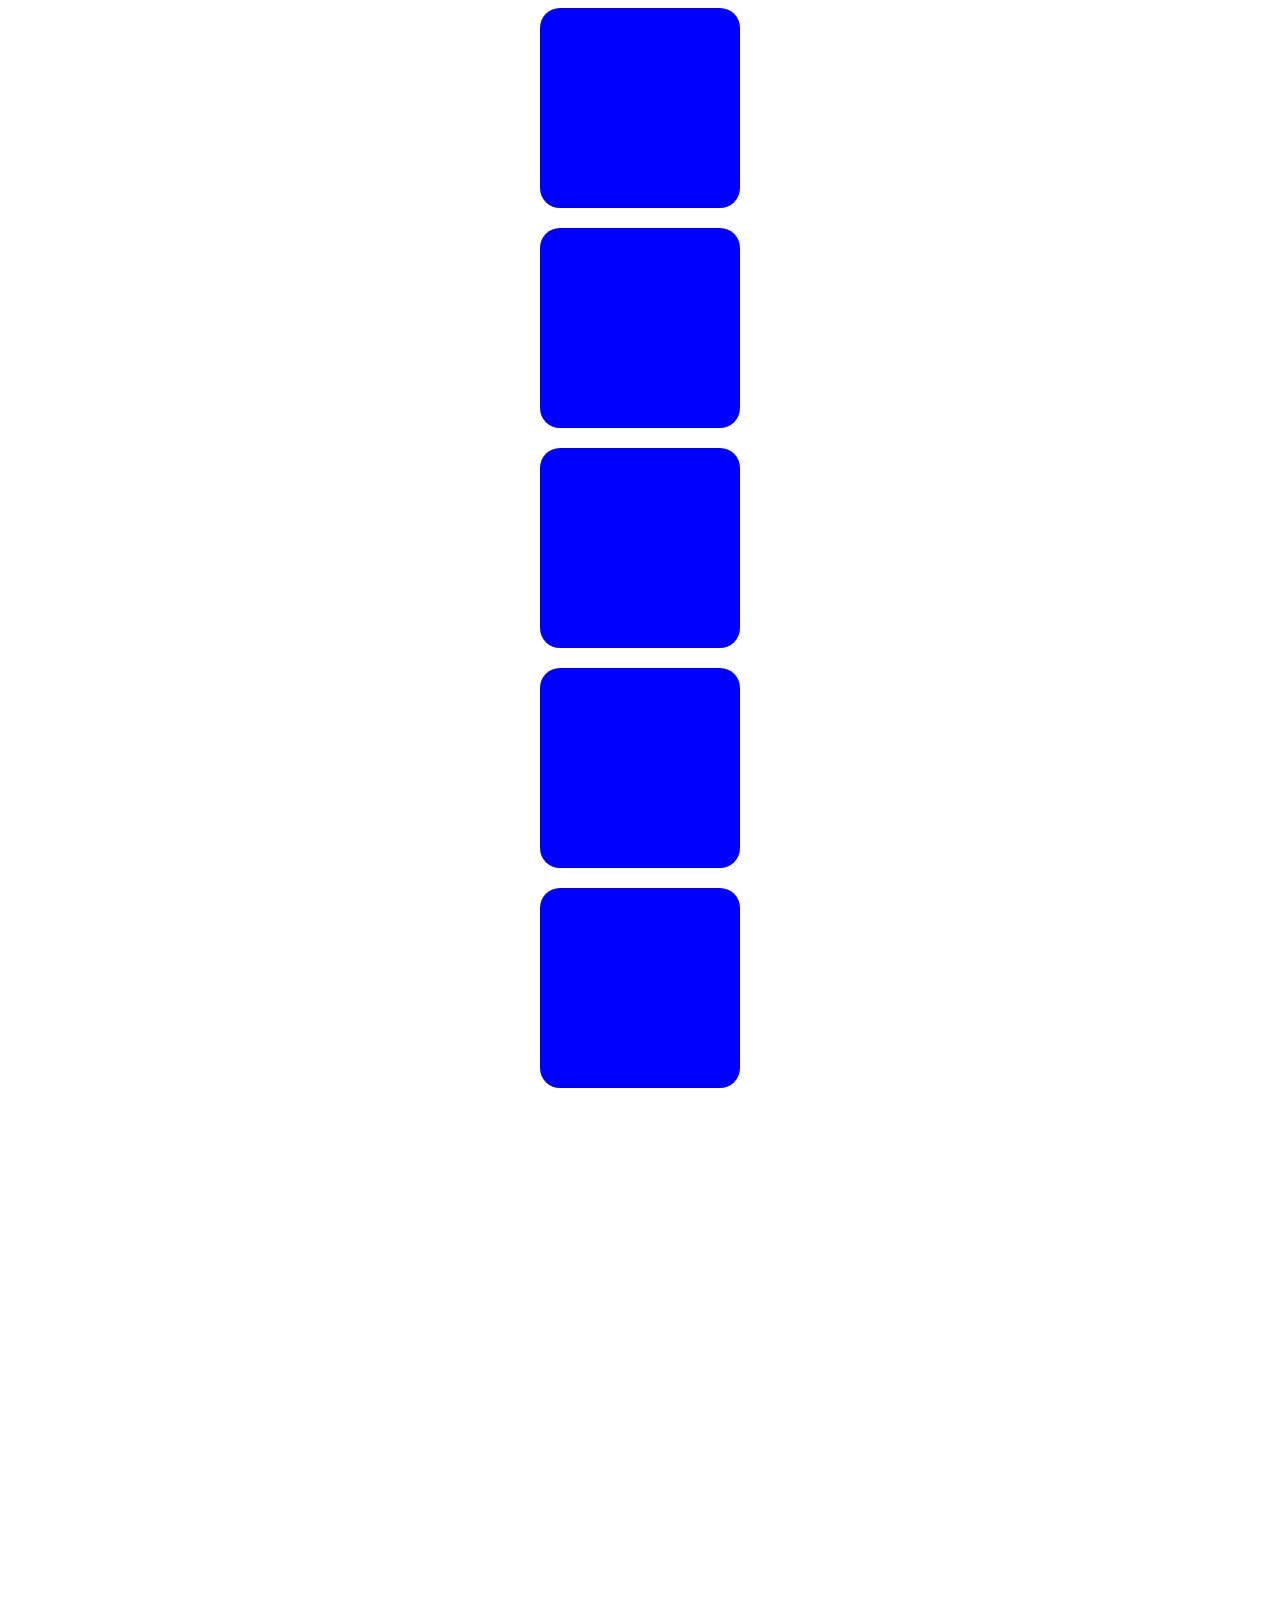
<file: Intersection_observer/example/index.html>
<!DOCTYPE html>
<html lang="en">
<head>
    <meta charset="UTF-8">
    <meta name="viewport" content="width=device-width, initial-scale=1.0">
    <link rel="stylesheet" href="./style.css"/>
    <title>Intersection Observer</title>
</head>
<body>
    <div></div>
    <div></div>
    <div></div>
    <div></div>
    <div></div>
    <div></div>
    <div></div>
    <div></div>
    <div></div>
    <div></div>
    <script src="./script.js"></script>
</body>
</html>
</file>
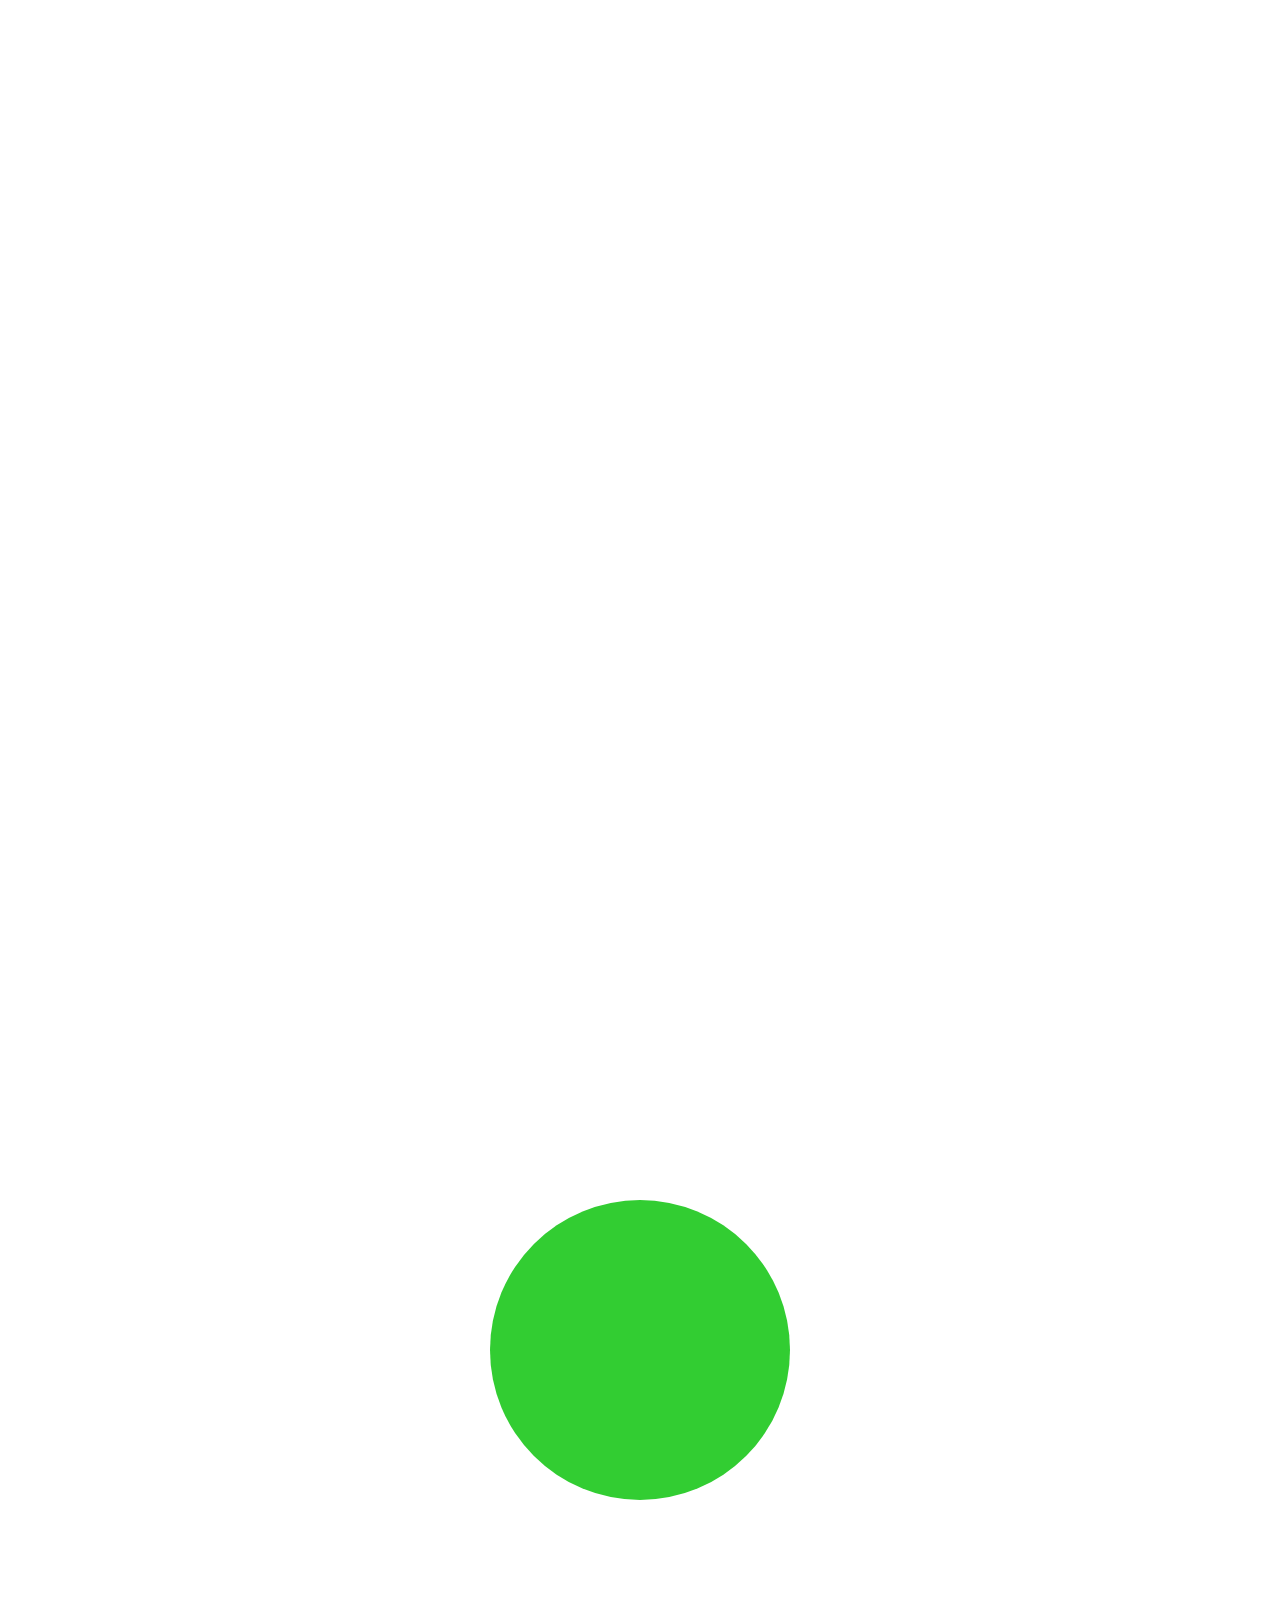
<file: Intersection_observer/test/index.html>
<!DOCTYPE html>
<html lang="en">
<head>
    <meta charset="UTF-8">
    <meta name="viewport" content="width=device-width, initial-scale=1.0">
    <title>Document</title>
    <link rel="stylesheet"href="./index.css"/>
</head>
<body>
    <div id="circle"></div>
    <script src="./index.js"></script>
</body>
</html>
</file>
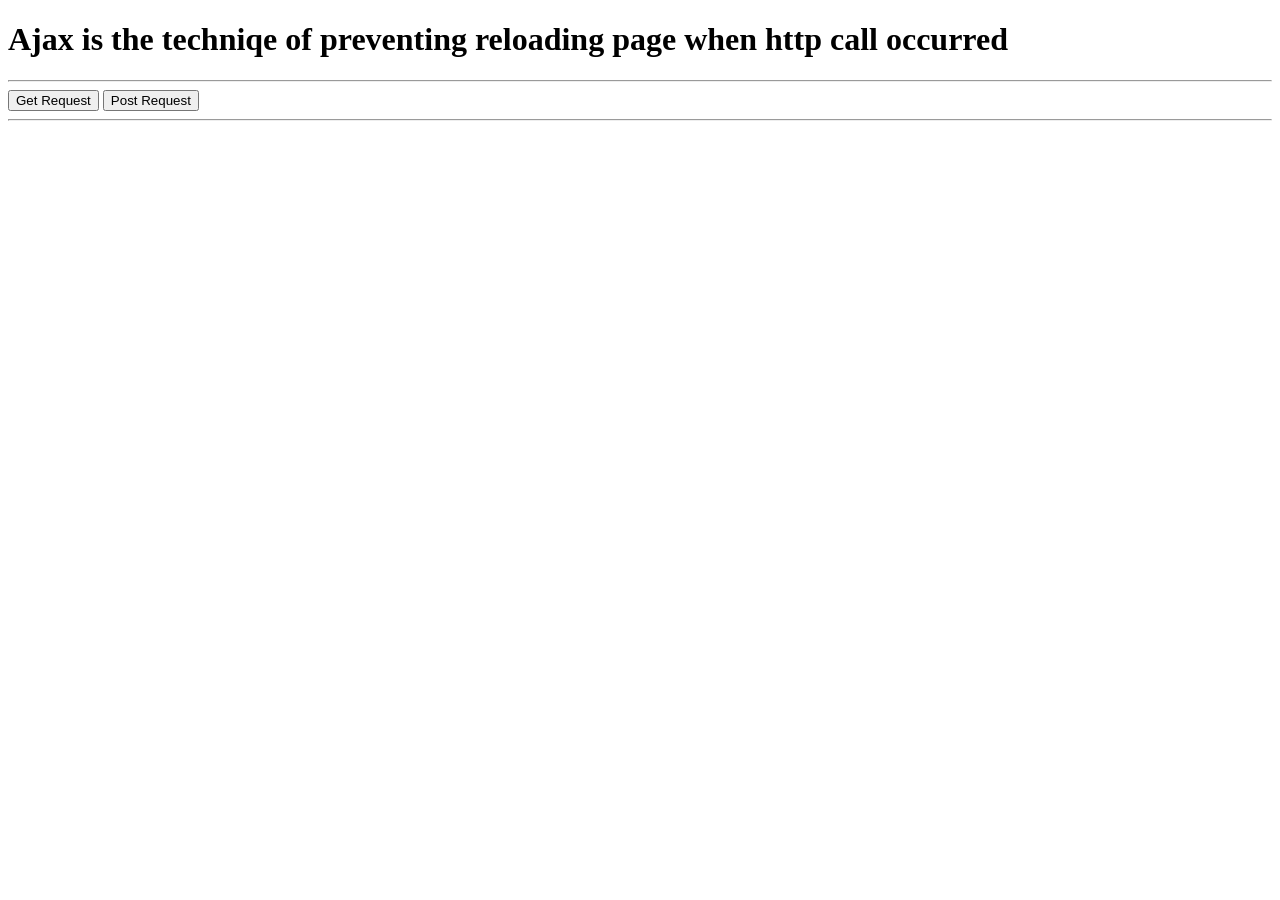
<file: Ajax/example1.html>
<!DOCTYPE html>
<html lang="en">
<head>
    <meta charset="UTF-8">
    <meta http-equiv="X-UA-Compatible" content="IE=edge">
    <meta name="viewport" content="width=device-width, initial-scale=1.0">
    <title>Document</title>
</head>
<body>
    <h1>Ajax is the techniqe of preventing reloading page when http call occurred</h1>
    <hr/>
    <button onclick="getData()">Get Request</button>
    <button onclick="postData()">Post Request</button>
    <hr/>
    <h2 id="data"></h2>
    <script>

 const postValue=JSON.stringify({
    title: 'faul',
    body: 'bilay',
    userId: 1,
  });
        function getData(){
            let req=new XMLHttpRequest();
            req.open("GET","https://jsonplaceholder.typicode.com/posts/1");
            req.onload=function(){
                document.getElementById("data").innerHTML=this.responseText;
            };
            req.send();
        };

        function postData(){
            let req=new XMLHttpRequest();
            req.open("POST","https://jsonplaceholder.typicode.com/posts");
            req.setRequestHeader("Content-type","application/json; charset=UTF-8");
            req.send(postValue);
            console.log(postValue);
        }
    </script>
</body>
</html>
</file>
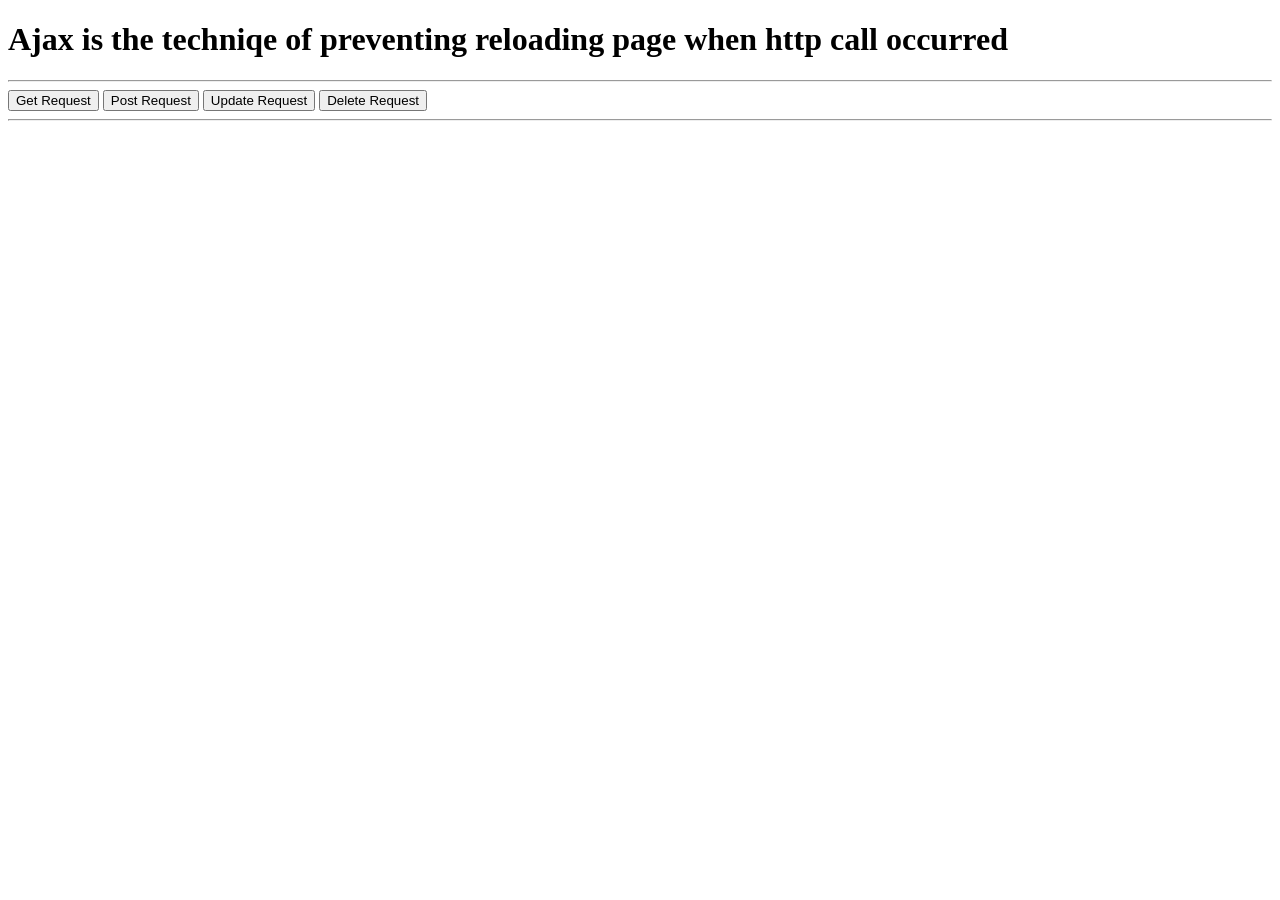
<file: Ajax/example2.html>
<!DOCTYPE html>
<html lang="en">
<head>
    <meta charset="UTF-8">
    <meta http-equiv="X-UA-Compatible" content="IE=edge">
    <meta name="viewport" content="width=device-width, initial-scale=1.0">
    <title>Document</title>
</head>
<body>
    <h1>Ajax is the techniqe of preventing reloading page when http call occurred</h1>
    <hr/>
    <button onclick="getData()">Get Request</button>
    <button onclick="postData()">Post Request</button>
    <button onclick="updateData()">Update Request</button>
    <button onclick="deleteData()">Delete Request</button>
    <hr/>
    <h2 id="data"></h2>
    <script>
    const postValue=JSON.stringify({
    title: 'Samiun',
    body: 'Jambo',
    userId: 2,
    });

    const updateValue=JSON.stringify({
    id: 1,
    title: 'Mehak',
    body: 'Ali',
    userId: 1,
  });

    const sendRequest=(methot,URL,data)=>{
        const promise=new Promise(function(resolve,reject){
              const xmlReq=new XMLHttpRequest();
              xmlReq.open(methot,URL,true);
              xmlReq.setRequestHeader("Content-type","application/json; charset=UTF-8");
              xmlReq.responseType="json";
              xmlReq.onload=function(){
                      if(xmlReq.status>=400){
                          reject(xmlReq.response);
                      }else{
                        resolve(xmlReq.response);
                      }
              };
              xmlReq.send(data);
              
        });
       return promise; 
    };

    const getData=()=>{
         sendRequest("GET","https://jsonplaceholder.typicode.com/posts/1").then((responseData)=>{
             document.getElementById("data").innerHTML=JSON.stringify(responseData);
         });
    };

    const postData=()=>{
         sendRequest("POST","https://jsonplaceholder.typicode.com/posts",postValue).then((responseData)=>{
             document.getElementById("data").innerHTML=JSON.stringify(responseData);
         }).catch(
            (err)=>{
                document.getElementById("data").innerHTML=JSON.stringify(err); 
            }
         );
    };

    const updateData=()=>{
        sendRequest("PUT","https://jsonplaceholder.typicode.com/posts/1",updateValue).then((responseData)=>{
             document.getElementById("data").innerHTML=JSON.stringify(responseData);
         });
    };


    const deleteData=()=>{
        sendRequest("DELETE","https://jsonplaceholder.typicode.com/posts/1").then((responseData)=>{
             document.getElementById("data").innerHTML=JSON.stringify(responseData);
         });
    };



        
    </script>
</body>
</html>
</file>
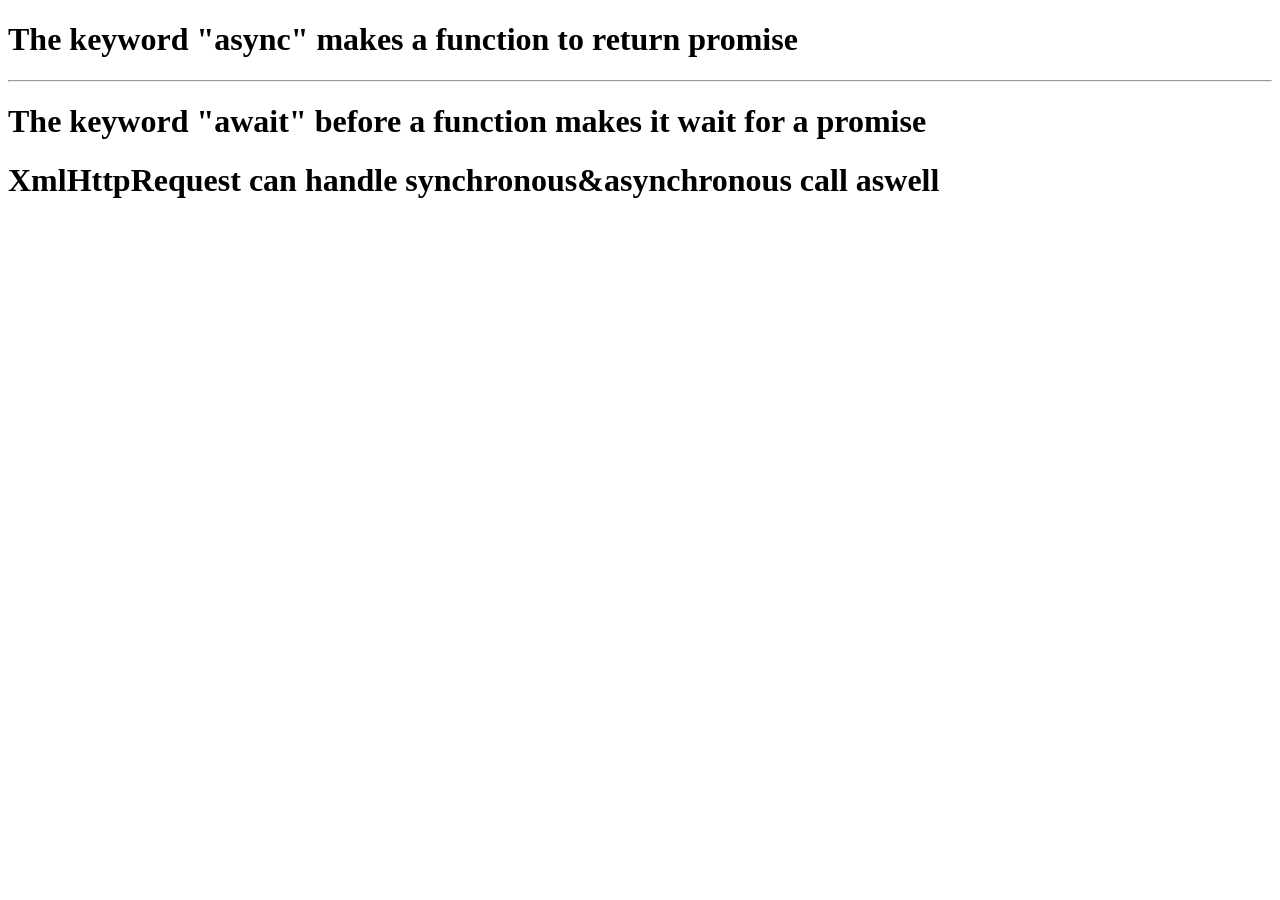
<file: Async/async-await2.html>
<!DOCTYPE html>
<html lang="en">
<head>
    <meta charset="UTF-8">
    <meta http-equiv="X-UA-Compatible" content="IE=edge">
    <meta name="viewport" content="width=device-width, initial-scale=1.0">
    <title>Document</title>
</head>
<body>
    <h1>The keyword "async" makes a function to return promise</h1>
    <hr/>
    <h1>The keyword "await" before a function makes it wait for a promise</h1>

    <div id="html">

    </div>

    <script>
        async function getFile(){
            let myPromise=new Promise(
                function(resolve,reject){
                   let req=new XMLHttpRequest();
                   req.open("GET","xmlHttpReq.html",true);
                   req.onload=function(){
                    if(req.status===200){
                       resolve(this.responseText);
                    }else{
                        reject("File not found");
                    }
                   };
                   req.send();
                }
            );

            document.getElementById("html").innerHTML=await myPromise;
        };
        getFile();
    </script>
</body>
</html>
</file>
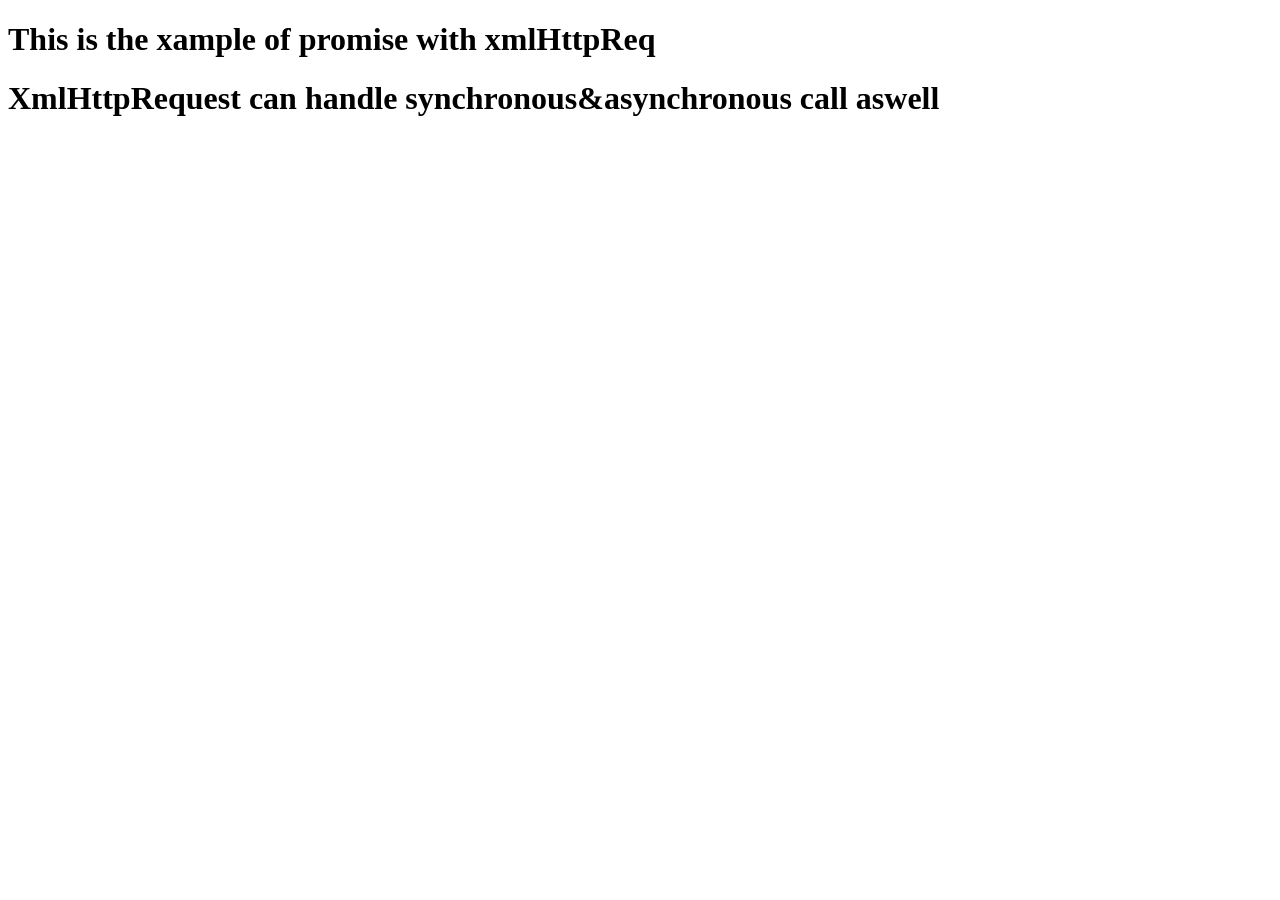
<file: Async/promise7.html>
<!DOCTYPE html>
<html lang="en">
<head>
    <meta charset="UTF-8">
    <meta http-equiv="X-UA-Compatible" content="IE=edge">
    <meta name="viewport" content="width=device-width, initial-scale=1.0">
    <title>Document</title>
</head>
<body>
    <h1>This is the xample of promise with xmlHttpReq</h1>
    <div id="html">

    </div>

    <script>
        function display(htmlData){
           document.getElementById("html").innerHTML=htmlData;
        };

        let myPromise=new Promise(
            function(resolve,reject){
               let req=new XMLHttpRequest();
               req.open("GET","xmlHttpReq.html",true);
               req.onload=function(){
                if(req.status===200){
                   resolve(this.responseText);
                }else{
                    reject("File not found");
                }
               };
               req.send();
            }
        );

        myPromise.then(
            function(resolveData){
                 display(resolveData);
            },
            function(rejectData){
                 display(rejectData);
            }
        );
    </script>
</body>
</html>
</file>
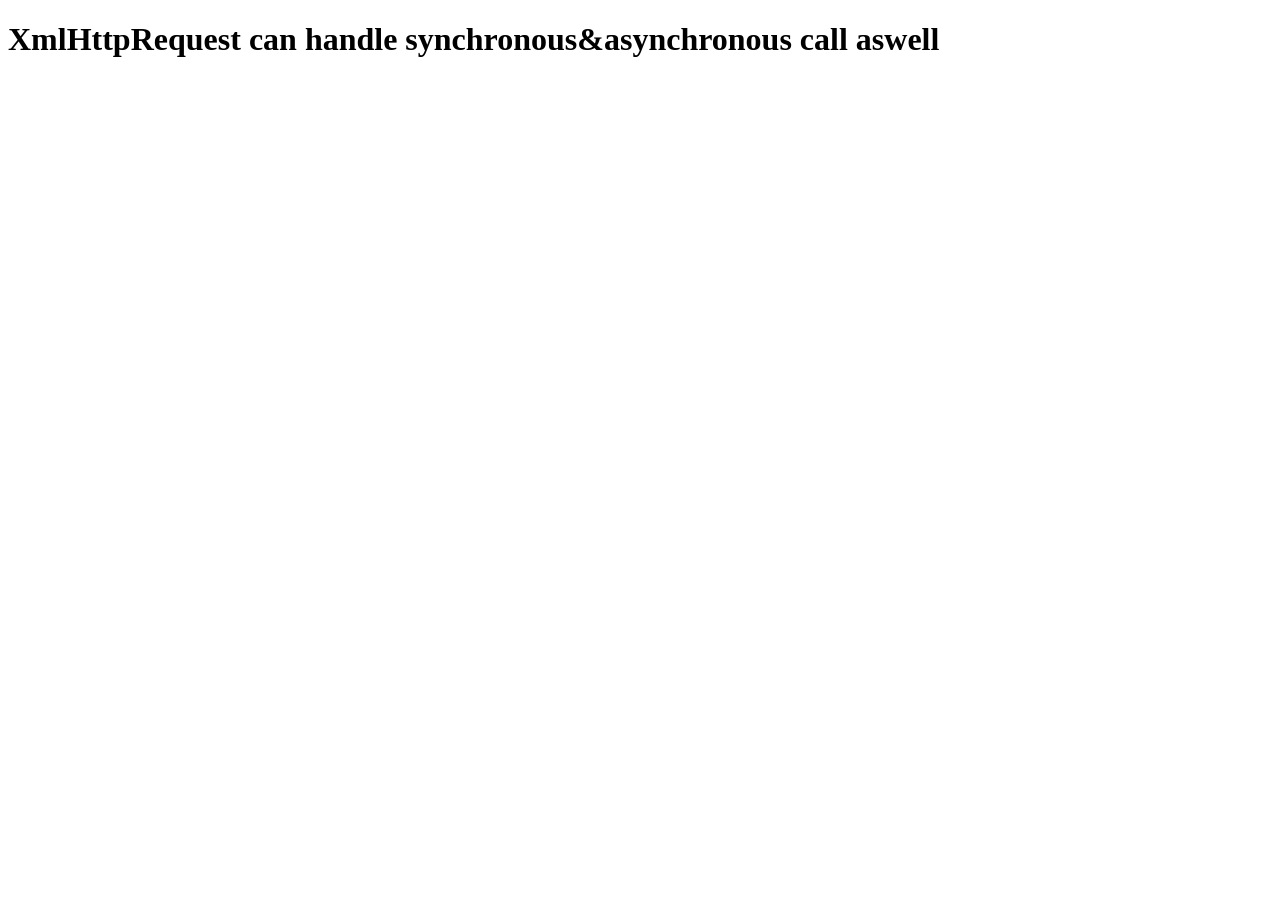
<file: Async/xmlHttpReq.html>
<!DOCTYPE html>
<html lang="en">
<head>
    <meta charset="UTF-8">
    <meta http-equiv="X-UA-Compatible" content="IE=edge">
    <meta name="viewport" content="width=device-width, initial-scale=1.0">
    <title>Document</title>
</head>
<body>
    <h1>XmlHttpRequest can handle synchronous&asynchronous call aswell</h1>
</body>
</html>
</file>
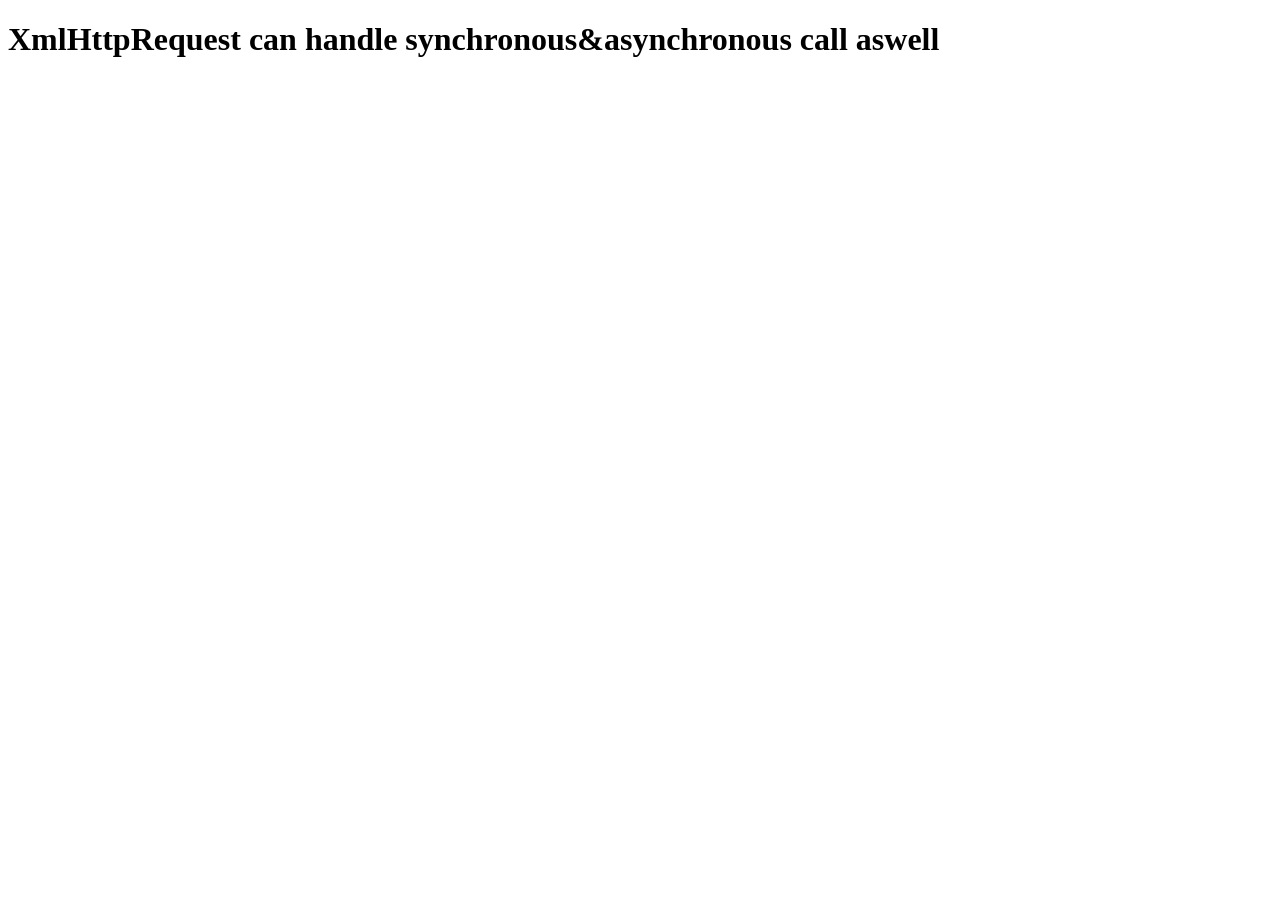
<file: Async/xmlHttpReqMain.html>
<!DOCTYPE html>
<html lang="en">
<head>
    <meta charset="UTF-8">
    <meta http-equiv="X-UA-Compatible" content="IE=edge">
    <meta name="viewport" content="width=device-width, initial-scale=1.0">
    <title>Document</title>
</head>
<body>
    <h1>This is the example of Async call by XmlHttpRequest</h1>
    <body id="body">

    </body>

    <hr/>
    <script>
       function display(fetchData){
          document.getElementById("body").innerHTML=fetchData;
       };

       function optimize(callback){
            let req=new XMLHttpRequest();
            req.open('GET',"xmlHttpReq.html",true);
            req.onload=function(){
                if(req.status==200){
                    callback(this.responseText);
                }else{
                    callback("Error"+req.status);
                }
            };
            req.send();

       }

       optimize(display);
    </script>
</body>
</html>
</file>
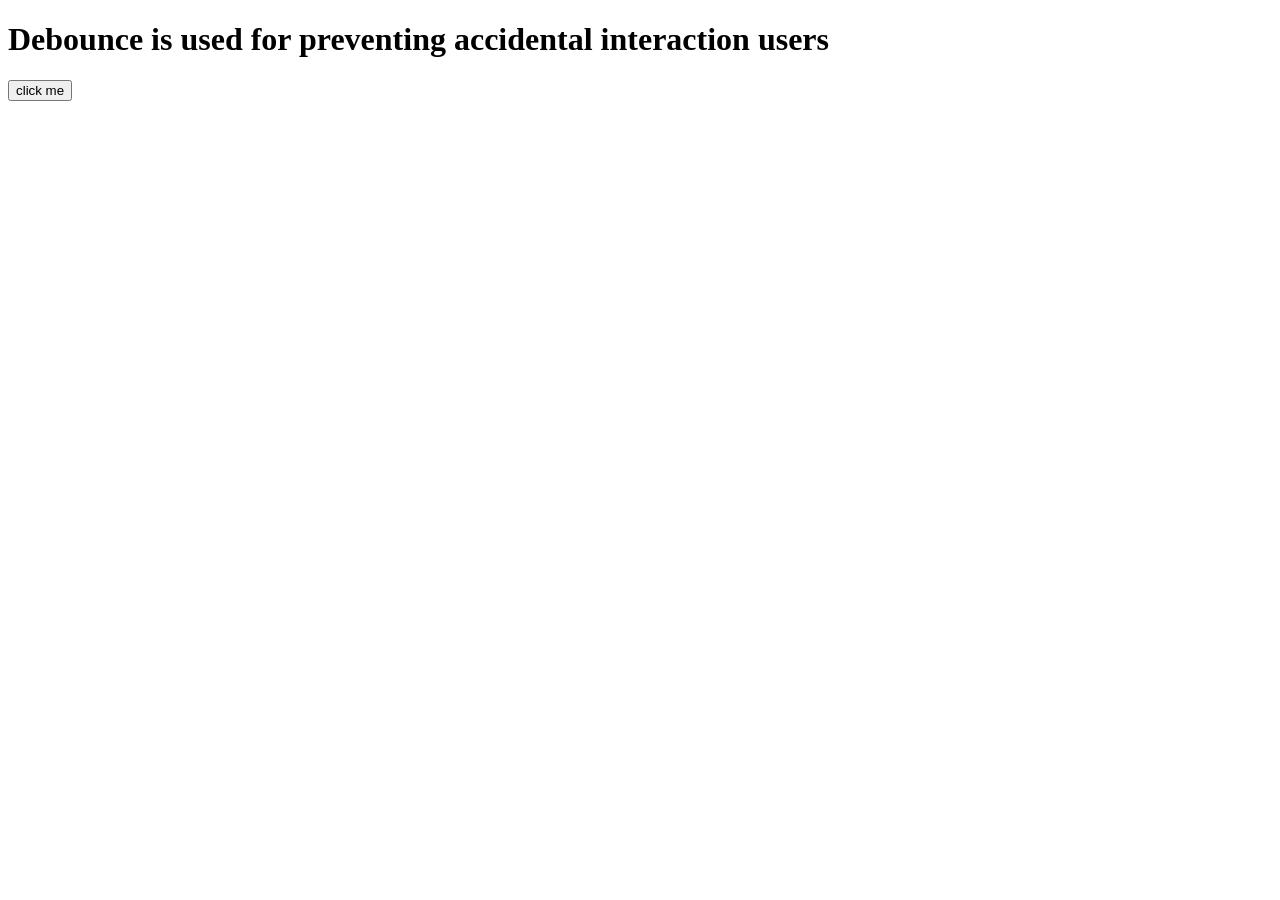
<file: debounce/example.html>
<!-- Debounce is used for preventing accidental interaction users -->
<!DOCTYPE html>
<html lang="en">
<head>
    <meta charset="UTF-8">
    <meta http-equiv="X-UA-Compatible" content="IE=edge">
    <meta name="viewport" content="width=device-width, initial-scale=1.0">
    <title>Document</title>
</head>
<body>
    <h1> Debounce is used for preventing accidental interaction users</h1>
    <button id="btn">click me</button>
    <script>
        const button=document.getElementById("btn");

        function deBounce(fn,delay){
            let timOutId;
            return function(){
                if(timOutId){
                    clearTimeout(timOutId);
                }else{
                    timOutId=setTimeout(
                       ()=>{
                          fn();
                       } , delay
                    );
                }
            }
        };

        button.addEventListener("click" ,deBounce(function(){
                 console.log("clicked");
        },2000));
    </script>
</body>
</html>
</file>
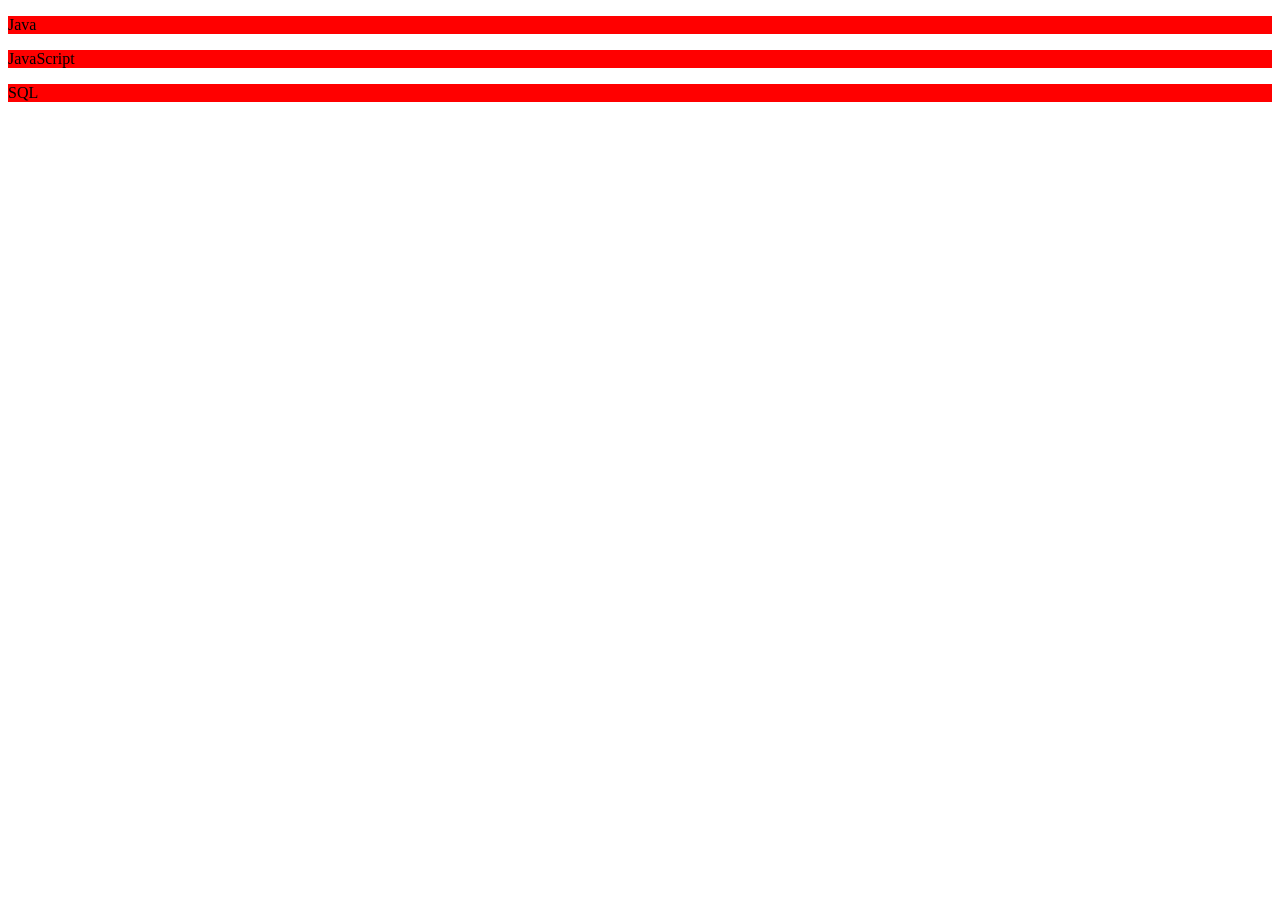
<file: DOM/DOMcollection.html>
<!DOCTYPE html>
<html lang="en">
<head>
    <meta charset="UTF-8">
    <meta http-equiv="X-UA-Compatible" content="IE=edge">
    <meta name="viewport" content="width=device-width, initial-scale=1.0">
    <title>Document</title>
</head>
<body>
    <p>Java</p>
    <p>JavaScript</p>
    <p>SQL</p>


    <script>
       
        (function(){
            const collection=document.querySelectorAll("p");
            for(let i=0;i<collection.length;i++){
             collection[i].style.backgroundColor="red";
        }
        })();
   
    </script>
</body>
</html>
</file>
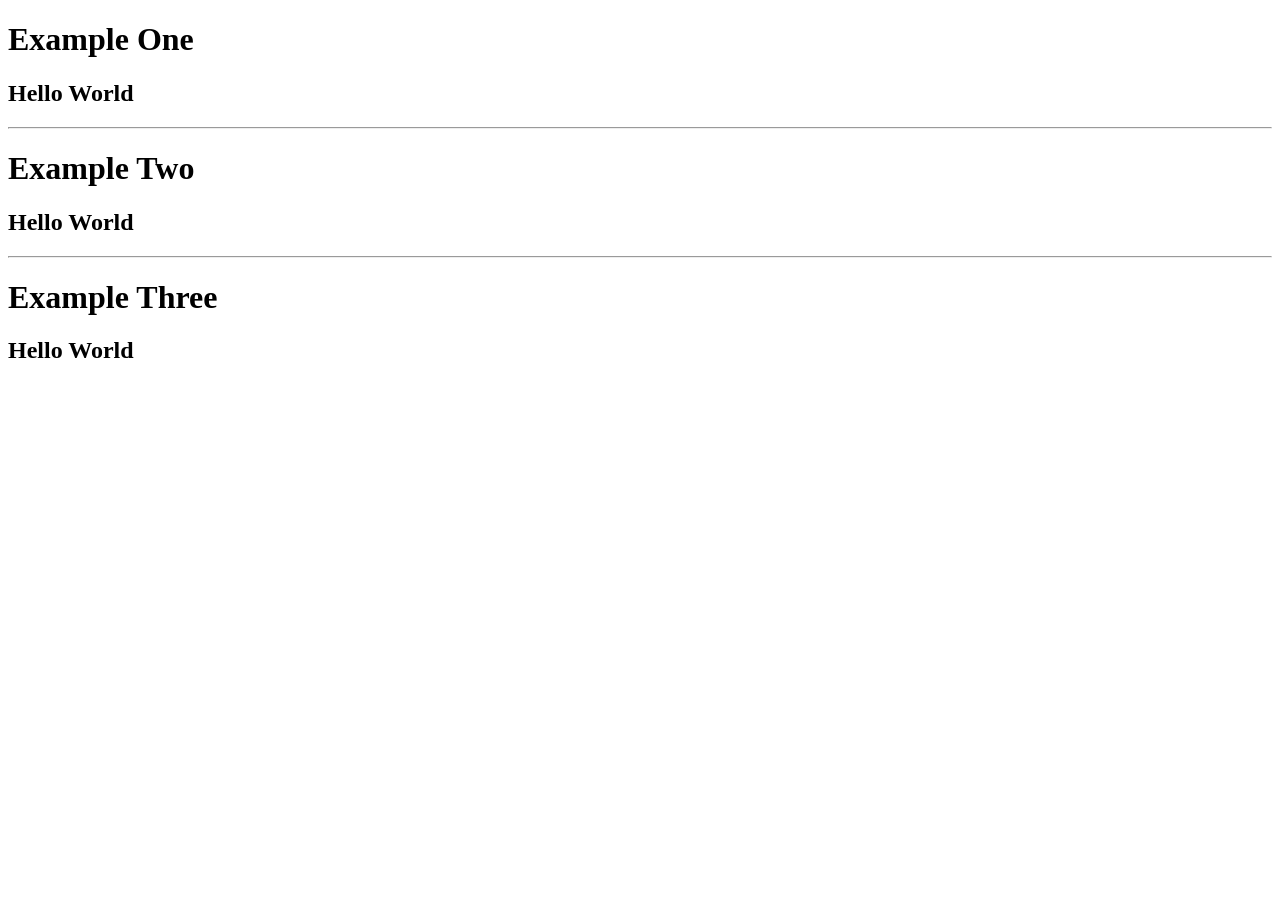
<file: DOM/DOMevents.html>
<!DOCTYPE html>
<html lang="en">
<head>
    <meta charset="UTF-8">
    <meta http-equiv="X-UA-Compatible" content="IE=edge">
    <meta name="viewport" content="width=device-width, initial-scale=1.0">
    <title>Document</title>
</head>
<body>
    <div>
        <h1>Example One</h1>
        <h2 onclick="this.innerHTML='Hello JavaScript'">Hello World</h2>
    </div>
    <hr/>
    <div>
        <h1>Example Two</h1>
        <h2 onclick="changeTxt(this)">Hello World</h2>
    </div>

    <hr/>
    <div>
        <h1>Example Three</h1>
        <h2 id="txt">Hello World</h2>
    </div>

    <script>
        
        function changeTxt(obj){
            obj.innerHTML="Hello JavaScript";
        }
///////////////////Example3///////////////////////////
        (function(){
            document.getElementById("txt").onclick=()=>{document.getElementById("txt").innerHTML="Hello JavaScript"};
        })();
    </script>
</body>
</html>
</file>
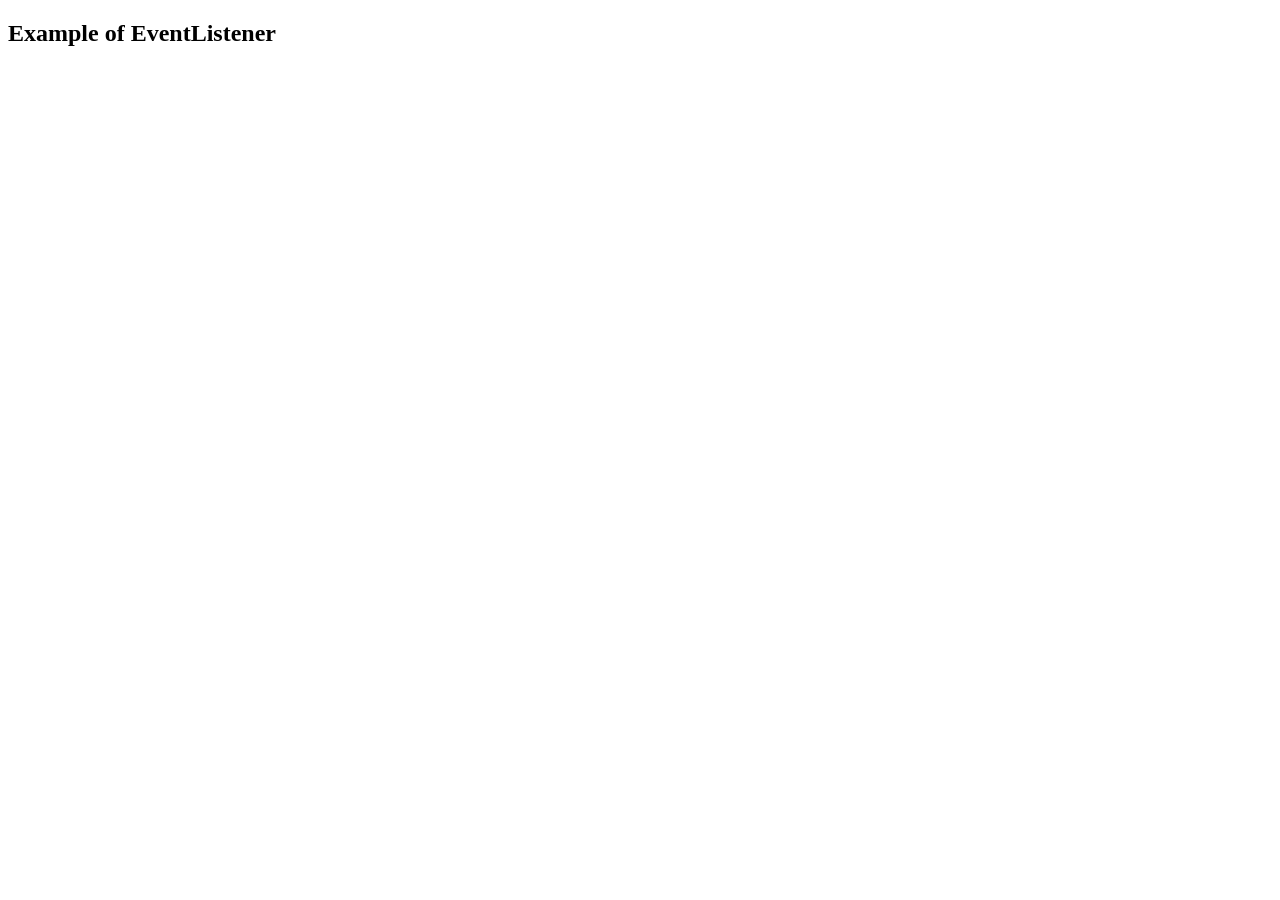
<file: DOM/EventListener.html>
<!DOCTYPE html>
<html lang="en">
<head>
    <meta charset="UTF-8">
    <meta http-equiv="X-UA-Compatible" content="IE=edge">
    <meta name="viewport" content="width=device-width, initial-scale=1.0">
    <title>Document</title>
</head>
<body>
    <h2 id="ent">Example of EventListener</h2>
    <script>
       
         let element= document.getElementById("ent");
        element.addEventListener("click",()=>{element.innerHTML="Example of JavaScript";element.style.backgroundColor="red";});
        
       
       
    </script>
</body>
</html>
</file>
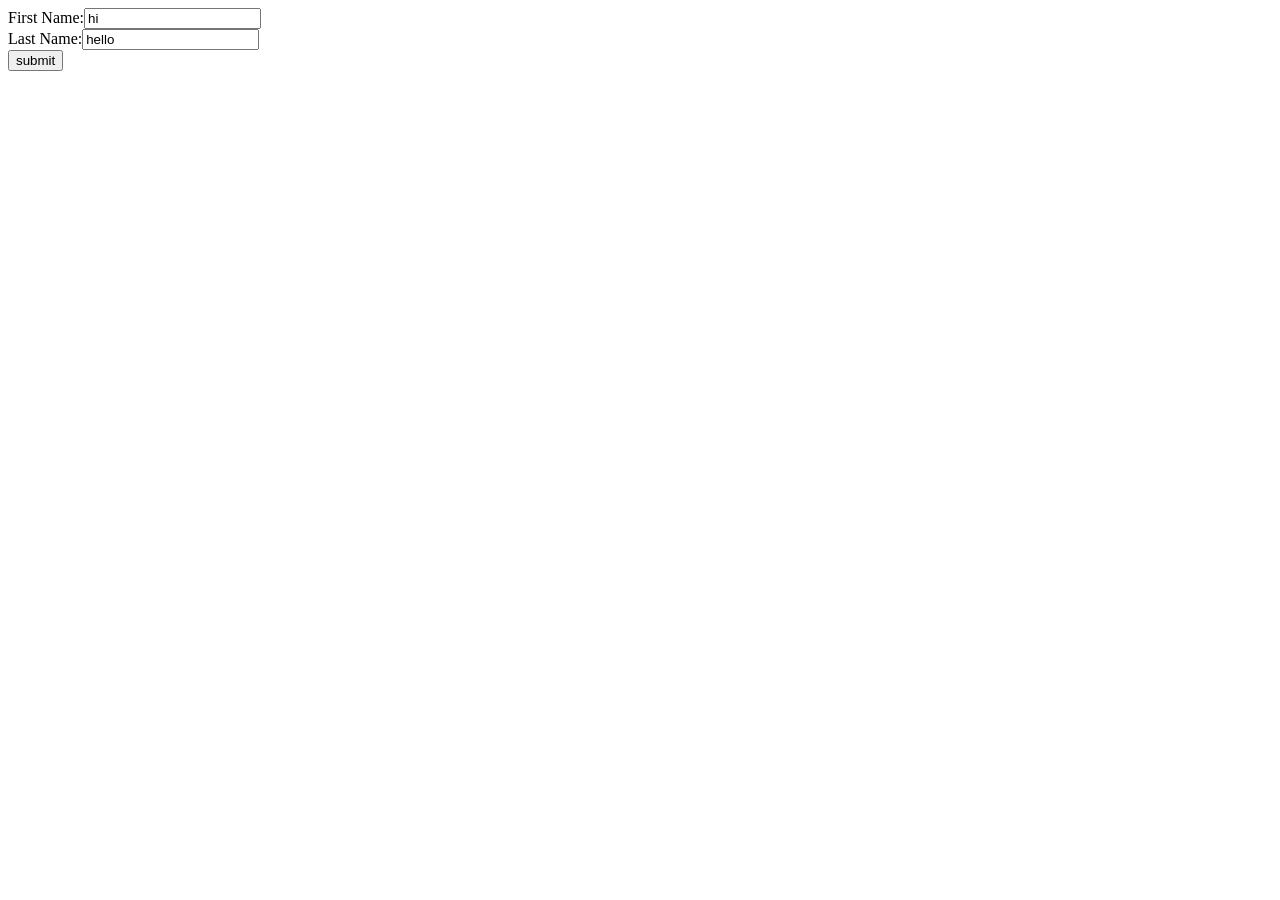
<file: DOM/findingHTMLbyObj.html>
<!DOCTYPE html>
<html lang="en">
<head>
    <meta charset="UTF-8">
    <meta http-equiv="X-UA-Compatible" content="IE=edge">
    <meta name="viewport" content="width=device-width, initial-scale=1.0">
    <title>Document</title>
</head>
<body>
    <form id="form1" action="">
        First Name:<input type="text" name="fname" value="hi"/><br/>
        Last Name:<input type="text" name="lname" value="hello"/><br/>
        <input type="submit" value="submit"/>
    </form> 
    <p id="demo"></p>

    <script>
        const x=document.forms["form1"];
        let txt="";
        for(let i=0;i<x.length;i++){
           text+=x.element[i].value+"<br/>";
        }

        document.getElementById("demo").innerHTML=txt;
    </script>
</body>
</html>
</file>
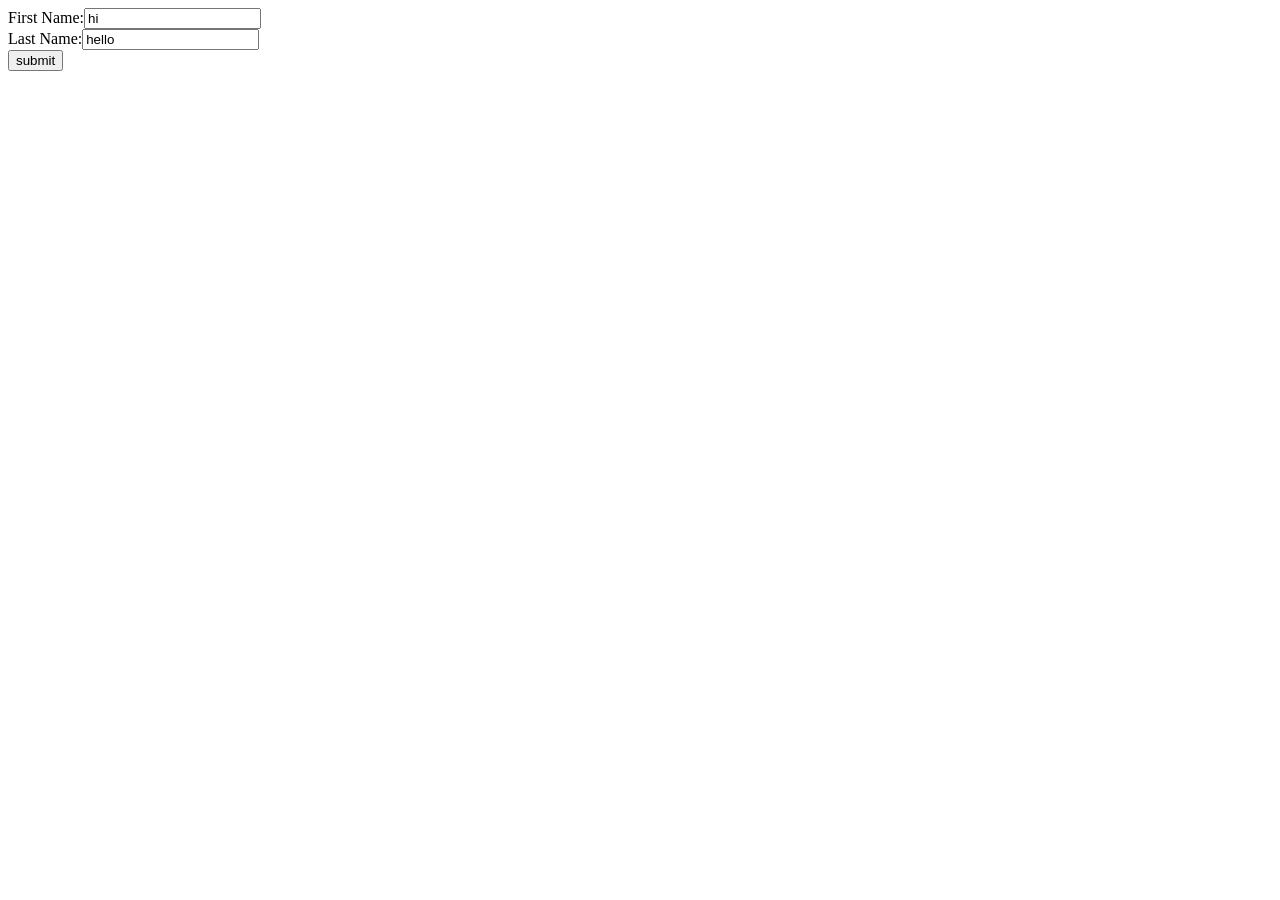
<file: DOM/formValidSim.html>
<!DOCTYPE html>
<html lang="en">
<head>
    <meta charset="UTF-8">
    <meta http-equiv="X-UA-Compatible" content="IE=edge">
    <meta name="viewport" content="width=device-width, initial-scale=1.0">
    <title>Document</title>
</head>
<body>
    <form id="form1" action="">
        First Name:<input type="text" name="fname" value="hi"/><br/>
        Last Name:<input type="text" name="lname" value="hello"/><br/>
        <input type="submit" value="submit"/>
    </form> 
    <p id="demo"></p>

    <script>
       function validForm(){
           const firstElement=document.forms["form1"]["fname"].value;
           if(firstElement==""){
              alert("FirstName must be filled!");
              return false;
           }
       }
    </script>
</body>
</html>
</file>
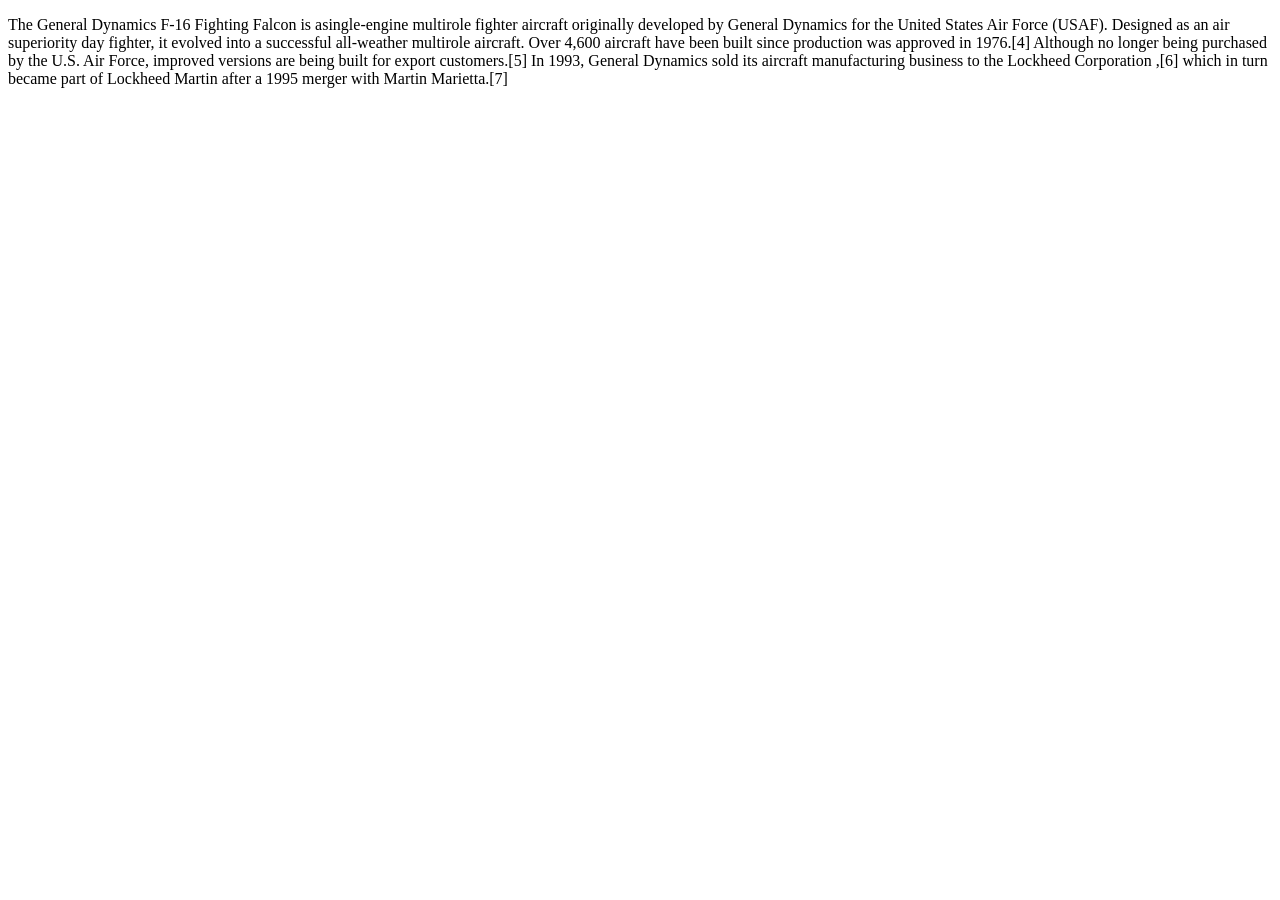
<file: eventPropagation/eventBubCap.html>
<!-- By default behaviour is event bubbling -->
<!DOCTYPE html>
<html lang="en">
<head>
    <meta charset="UTF-8">
    <meta http-equiv="X-UA-Compatible" content="IE=edge">
    <meta name="viewport" content="width=device-width, initial-scale=1.0">
    <title>Document</title>
</head>
<body>
    <div>
        <P id="parent">The General Dynamics F-16 Fighting Falcon is a<span id="child">single-engine </span>
            multirole fighter aircraft originally developed by General 
            Dynamics for the United States Air Force (USAF). Designed as
             an air superiority day fighter, it evolved into a successful
              all-weather multirole aircraft. Over 4,600 aircraft have been
               built since production was approved in 1976.[4] Although no
                longer being purchased by the U.S. Air Force, improved versions
                 are being built for export customers.[5] In 1993, General Dynamics 
                 sold its aircraft manufacturing business to the Lockheed Corporation
                 ,[6] which in turn became part of Lockheed Martin after a 1995 merger
                  with Martin Marietta.[7]</P>
    </div>

    <script>
        // event bubbling
        // document.getElementById("parent").addEventListener('click',()=>{
        //     console.log("Parent has been clicked!");
        // });

        // document.getElementById("child").addEventListener('click',()=>{
        //     console.log("Child has been clicked!");
        // });

        // event capturing

        document.getElementById("parent").addEventListener('click',()=>{
            console.log("Parent has been clicked!");
        },true);

        document.getElementById("child").addEventListener('click',()=>{
            console.log("Child has been clicked!");
        });
    </script>
</body>
</html>
</file>
<file: Intersection_observer/example/style.css>
div{
    height: 200px;
    width: 200px;
    border-radius: 10%;
    background-color: blue;
    border: 3px skyblue;
    transition: all 0.5s ease-in-out;
    transform: scale(1.2);
    opacity: 0;
    margin: 0 auto 20px auto;
}

.visible{
    transform: scale(1);
    opacity: 1;
}
</file>
<file: Intersection_observer/test/index.css>
#circle {
    background-color: limegreen;
    width: 300px;
    height: 300px;
    border-radius: 50%;
    margin: calc(100vh + 300px) auto;
}
</file>
